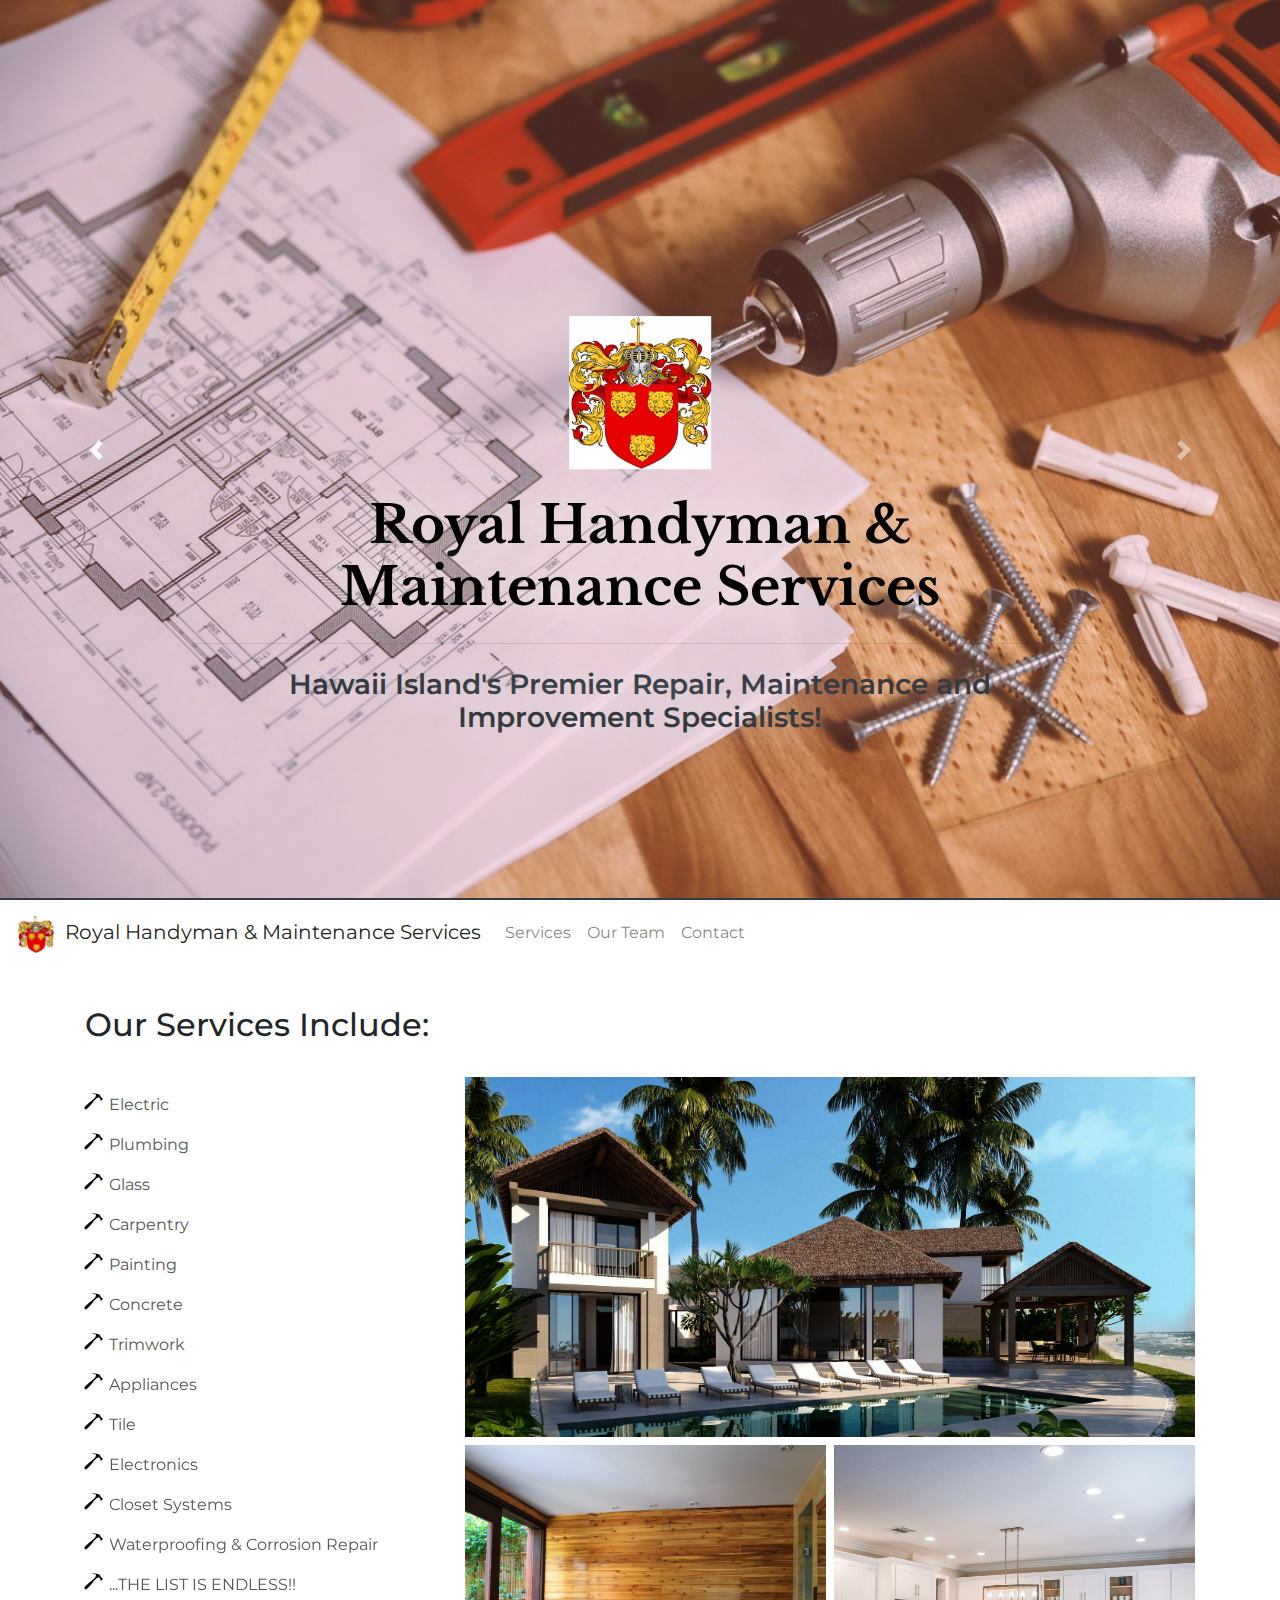
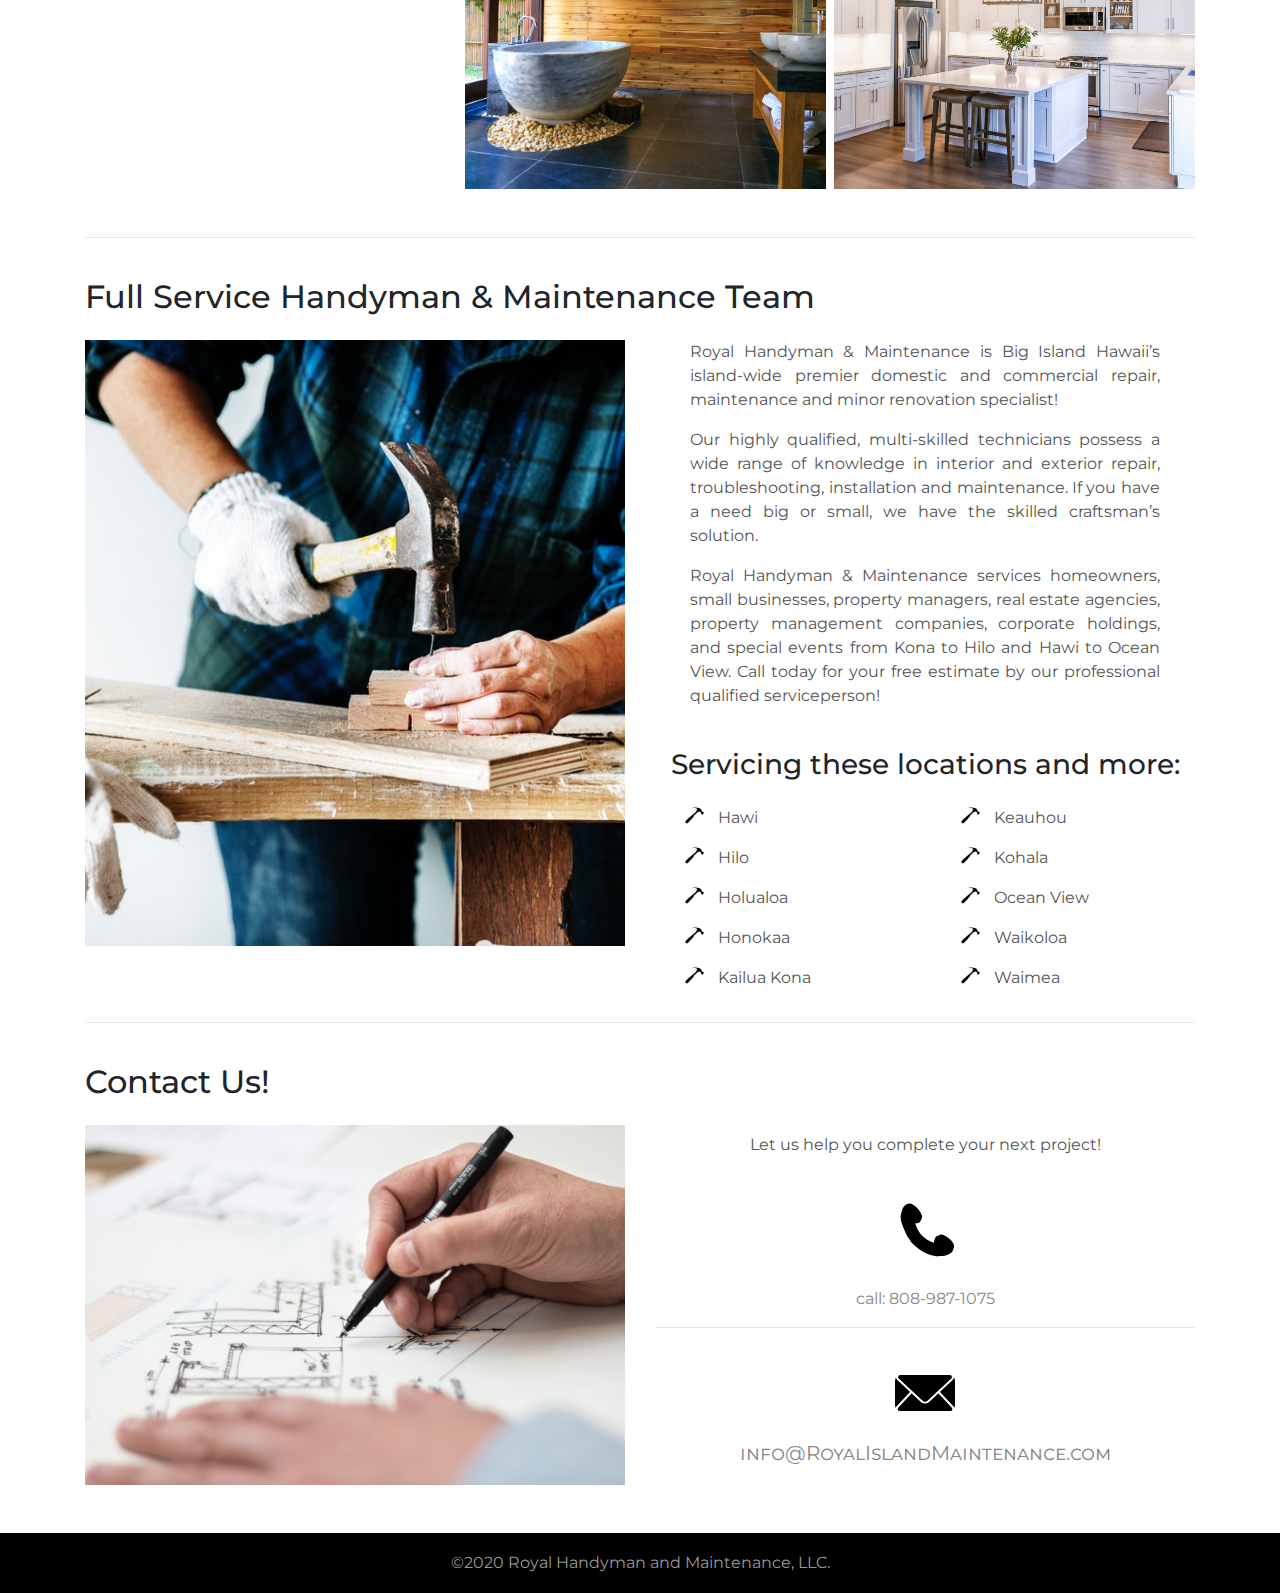
<file: index.html>
<!DOCTYPE html>
<html lang="en" dir="ltr">
  <head>
    <meta charset="utf-8">
    <meta name="description" content="Big Island Hawaii's premier repair, maintenance and minor renovation specialists servicing Hawi, Hilo, Holualoa, Honokaa, Kailua Kona, Kohala, Keauhou, Ocean View, Waimea and Waikoloa.">
    <meta name="viewport" content="width=device-width, initial-scale=1">
    <title>Royal Handyman & Maintenance Services</title>
    <link rel="stylesheet" href="https://stackpath.bootstrapcdn.com/bootstrap/4.3.1/css/bootstrap.min.css" integrity="sha384-ggOyR0iXCbMQv3Xipma34MD+dH/1fQ784/j6cY/iJTQUOhcWr7x9JvoRxT2MZw1T" crossorigin="anonymous">
    <link href="https://fonts.googleapis.com/icon?family=Material+Icons"
      rel="stylesheet">
      <link href="https://fonts.googleapis.com/css?family=Montserrat:400,500,600|Libre+Baskerville:400,700&display=swap" rel="stylesheet">
      <link rel="stylesheet" href="style.css">
  </head>

  <body id="top">

    <!-- carousel -->
    <div id="carouselExampleControls" class="carousel slide carousel-fade" data-interval="7500" data-ride="carousel">
      <div class="carousel-inner">

        <div class="tinted-image-1 carousel-item active">
          <div class="carousel-caption">
           <img class="pb-4" src="img/royal-logo.png" alt="Royal Handyman logo">
             <h1 class="background-tint-1">Royal Handyman & Maintenance Services</h1>
             <hr class="my-4">
             <h3 class="text-dark background-tint-1">Hawaii Island's Premier Repair, Maintenance and Improvement Specialists!</h3>
          </div>
        </div>

        <div class="tinted-image-2 carousel-item">
          <div class="carousel-caption d-block">
            <img class="pb-4" src="img/royal-logo.png" alt="Royal Handyman logo">
            <h1 class="background-tint-1">Royal Handyman & Maintenance Services</h1>
            <hr class="my-4">
            <h3 class="text-white background-tint-2">Commercial & Residential Repairs and Maintenance</h3>
            <hr>
            <p class="text-white background-tint-2">Professional * Trusted * Reliable</p>
          </div>
        </div>

        <div class="tinted-image-3 carousel-item">
          <div class="carousel-caption d-block">
            <img class="pb-4" src="img/royal-logo.png" alt="Royal Handyman logo">
            <h1 class="background-tint-1">Royal Handyman & Maintenance Services</h1>
            <hr class="my-4">
            <a class="btn btn-primary btn-lg" href="#contact" role="button">Contact Us!</a>

          </div>
        </div>

      </div>

      <a class="carousel-control-prev" href="#carouselExampleControls" role="button" data-slide="prev">
        <span class="carousel-control-prev-icon" aria-hidden="true"></span>
        <span class="sr-only">Previous</span>
      </a>
      <a class="carousel-control-next"  href="#carouselExampleControls" role="button" data-slide="next">
        <span class="carousel-control-next-icon" aria-hidden="true"></span>
        <span class="sr-only">Next</span>
      </a>
    </div>

    <!-- Nav -->
    <nav id="navbar" class="navbar-expand-sm navbar navbar-light ">

      <a class="navbar-brand" href="#top">
        <img src="img/royal-logo.png" width="40" alt="Roayl Handyman logo">
        <span class="d-none d-lg-inline-block ml-1">Royal Handyman & Maintenance Services</span></a>

      <button class="navbar-toggler" type="button" data-toggle="collapse" data-target="#navbarSupportedContent" aria-controls="navbarSupportedContent" aria-expanded="false" aria-label="Toggle navigation">
        <span class="navbar-toggler-icon"></span>
      </button>

      <div class="collapse navbar-collapse" id="navbarSupportedContent">
        <ul class="navbar-nav mr-auto">
          <li class="nav-item"><a class="nav-link smooth" href="#services">Services</a></li>
          <li class="nav-item"><a id="team123" class="nav-link smooth" href="#team">Our Team</a></li>
          <li class="nav-item"><a class="nav-link smooth" href="#contact">Contact</a></li>
        </ul>
      </div>
    </nav>

    <!-- Services -->
    <main class="container pt-3">

      <h2 id="services" class="pt-4">Our Services Include:</h2>
      <div class="row service-div">

        <div class="col col-lg-4 ">
          <div class="px-4 row">
            <ul class="col-6 mb-lg-0 col-lg-12 service-list">
              <li>Electric</li>
              <li>Plumbing</li>
              <li>Glass</li>
              <li>Carpentry</li>
              <li>Painting</li>
              <li>Concrete</li>
              <li>Trimwork</li>
            </ul>
            <ul class="col-6 pt-lg-0 col-lg-12 service-list">
              <li>Appliances</li>
              <li>Tile</li>
              <li>Electronics</li>
              <li>Closet Systems</li>
              <li>Waterproofing & Corrosion Repair</li>
              <li>...THE LIST IS ENDLESS!!</li>
            </ul>
          </div>
        </div>

        <div class="col-lg-8 pt-4 pb-4 service-img">
          <div class="row">
              <div class="col house">
                <!-- House background img here -->
              </div>
          </div>
          <div class="row">
            <img class="col-6 pr-1 pt-2 pb-2" src="img/bath.jpg" alt="Bathroom photo">
            <img class="col-6 pl-1 pt-2 pb-2" src="img/kitchen.jpg" alt="Kitchen photo">
          </div>
        </div>

      </div>

    <!-- Team -->
      <hr>
      <h2 id="team" class="pt-4">Full Service Handyman & Maintenance Team</h2>
      <div class="row mt-4">
        <img class=" col-lg-6 pb-4" src="img/carpenter.jpg" alt="Worker with hammer photo">
        <div class="team-para col-lg-6 px-4">

         <!-- <p>Our team of highly trained and experienced trades professionals are here to help, no worries!</p> -->
         <!-- <p>Jobs large and small, we do them all!</p> -->

          <p>Royal Handyman & Maintenance is Big Island Hawaii’s island-wide premier domestic and commercial repair, maintenance and minor renovation specialist!</p>
          <p>Our highly qualified, multi-skilled technicians possess a wide range of knowledge in interior and exterior repair, troubleshooting, installation and maintenance. If you have a need big or small, we have the skilled craftsman’s solution.</p>
          <p>Royal Handyman & Maintenance services homeowners, small businesses, property managers, real estate agencies, property management companies, corporate holdings, and special events from Kona to Hilo and Hawi to Ocean View. Call today for your free estimate by our professional qualified serviceperson!</p>

          <div class="row justify-content-around">
            <h3 class="col-12 my-4 text-center">Servicing these locations and more:</h3>
            <div class="team col-4 ">
              <p>Hawi</p>
              <p>Hilo</p>
              <p>Holualoa</p>
              <p>Honokaa</p>
              <p>Kailua Kona</p>
            </div>
            <div class="team col-4 ">
              <p>Keauhou</p>
              <p>Kohala</p>
              <p>Ocean View</p>
              <p>Waikoloa</p>
              <p>Waimea</p>
            </div>
          </div>

        </div>
      </div>

    <!-- Contact -->
      <hr>
      <h2 id="contact" class="pt-4">Contact Us!</h2>
      <div class="row mt-4 mb-4" >
        <img class="col-md-6 mb-4" src="img/architect-plans.jpg" alt="Person drawing floor plan photo">
        <div class="col-md-6">
          <p class="mt-2 mb-5 text-center">Let us help you complete your next project!</p>

          <div class="contact">
            <a href="tel:1-808-987-1075">
              <img class="p-2 pb-3 mail-icon" src="img/phone.svg" alt="Phone Icon">
            </a>
            <p class="pt-3">call: 808-987-1075</p>
          </div>
          <hr class="p-3">
          <div class="contact">
            <a href="mailto:info@royalislandmaintenance.com?subject=Handyman service inquiry">
              <img class="pt-1 pb-3 mail-icon" src="img/email2.svg" alt="Email Icon">
            </a>
            <p id="mailAddr">info@RoyalIslandMaintenance.com</p>
          </div>
        </div>
      </div>

    </main>

    <footer>
      <span>&copy;2020 Royal Handyman and Maintenance, LLC.</span>
    </footer>


    <!-- Bootstrap  -->
    <script   src="https://code.jquery.com/jquery-3.4.1.min.js"   integrity="sha256-CSXorXvZcTkaix6Yvo6HppcZGetbYMGWSFlBw8HfCJo="   crossorigin="anonymous">
    </script>
    <script src="https://cdnjs.cloudflare.com/ajax/libs/popper.js/1.14.7/umd/popper.min.js" integrity="sha384-UO2eT0CpHqdSJQ6hJty5KVphtPhzWj9WO1clHTMGa3JDZwrnQq4sF86dIHNDz0W1" crossorigin="anonymous"></script>
    <script src="https://stackpath.bootstrapcdn.com/bootstrap/4.3.1/js/bootstrap.min.js" integrity="sha384-JjSmVgyd0p3pXB1rRibZUAYoIIy6OrQ6VrjIEaFf/nJGzIxFDsf4x0xIM+B07jRM" crossorigin="anonymous"></script>

    <!-- Script js -->
    <script type="text/javascript" src="script.js"></script>
  </body>
</html>
</file>
<file: style.css>
/* --- Base --- */
body {
  font-family: 'Montserrat';
}

p,
li {
  color: #555;
}

h1 {
  font-family: 'Libre Baskerville', serif;
  font-weight: 700;
  color: #000;
  font-size: 3.25rem;
}

nav {
  background-color: #fff;
 }

li {
  list-style: none;
}

footer {
  background-color: #000;
  color: #999;
  height: 60px;
  display: flex;
  text-align: center;
  align-items: center;
  justify-content: center;
}

/* --- Layout --- */
.service-list li::before,
.team p::before {
  content: url('img/hammer.svg');
  padding: 5px;
  position: absolute;
  top: -5px;
  left: -30px;
  transform: rotateY(180deg);
}

.service-list li,
.team p {
  position: relative;
}

.service-list {
  padding-top: 2em;
  line-height: 2.5em;
}

.team-para {
  /* margin: auto; */
}
.team-para p {
  text-align: justify;
}

.contact,
.contact p {
  text-align: center;
}

.contact p {
  color: #888;
}

#navbar {
  transition: top 0.8s;
}

.background-tint-1 {
  text-shadow: 0px 0px 50px #fff;
}

.background-tint-2 {
  text-shadow: 0px 0px 15px #000;
}

.carousel-item p {
  font-size: 1.5rem;
  font-weight: 500;
  color: #000;
}

.carousel-item h3 {
  font-family: 'Montserrat';
  font-weight: 600;
  color: #222;
}

.carousel-item {
  height:100vh;
 }

 .carousel-caption {
   padding-bottom: 15vh;
 }

.mail-icon {
  transform: scale(2);
}

.active {
  border-bottom: 2px solid var(--dark);
}

.navbar-toggler {
  border: none;
}

#mailAddr {
  font-variant: small-caps;
  font-size: 20px;
}

/* --- Images --- */
main img{
  max-height: 60vh;
  object-fit: cover;
}

.service-img img{
  height: 40vh;
}

.house {
  background: url('img/white-house.jpg'), url('img/white-house.jpg');
  background-blend-mode: multiply;
  background-size: cover;
  height: 40vh;
  margin: 0 15px;
}

.tinted-image-1 {
  background-image:
  linear-gradient(
        rgba(232, 0, 0, 0.1),
        rgba(232, 0, 0, 0.1)),
        url('img/const_pic_1.jpg');
    background-size: cover;
    background-position: center;
    background-repeat: no-repeat;
}

.tinted-image-2{
  background-image:
  linear-gradient(
        rgba(232, 0, 0, 0.1),
        rgba(232, 0, 0, 0.1)),
        url('img/const_pic_2.jpg');
    background-size: cover;
    background-position: right;
    background-repeat: no-repeat;
}

.tinted-image-3 {
  background-image:
  linear-gradient(
        rgba(232, 0, 0, 0.1),
        rgba(232, 0, 0, 0.1)),
        url('img/const_pic_3.jpg');
    background-size: cover;
    background-position: center;
    background-repeat: no-repeat;
}

/* --- Media Queries --- */
@media (min-width: 576px) {
  .team-para p {
    padding-left: 5%;
    padding-right: 5%;
  }
 }

@media (min-width: 992px) {
  main img {
    max-height: 70vh;
  }
 }

@media (max-width: 400px){
  main img {
    /* max-height: 40vh;  */
  }
}

@media (max-width: 575.9px){
 main img {
   max-height: 40vh;
 }

 .house,
 .service-img img {
   height: 30vh;
 }

 .carousel-caption {
   left: 5%;
   right: 5%;
   padding-bottom: 5vh;
 }

 .active {
   border-bottom: none;
 }
}

@media (max-width: 767.9px){
  .carousel-item h1 {
  font-size: 1.5em;
  }

  .carousel-item h3 {
   font-size: 1.2em;
  }

  .carousel-item p {
   font-size: 1em;
  }

  .carousel-item img {
   transform: scale(.6);
   padding: 0;
  }

  p,
  li,
  footer span {
    font-size: 1em;
  }

  .service-list {
   line-height: 1.75em;
  }

  h2 {
    font-size: 1.25rem;
  }

  h3 {
    font-size: 1.15rem;
  }

  #mailAddr {
    font-size: 1rem;
  }
} /* --- end media queries--- */
</file>
